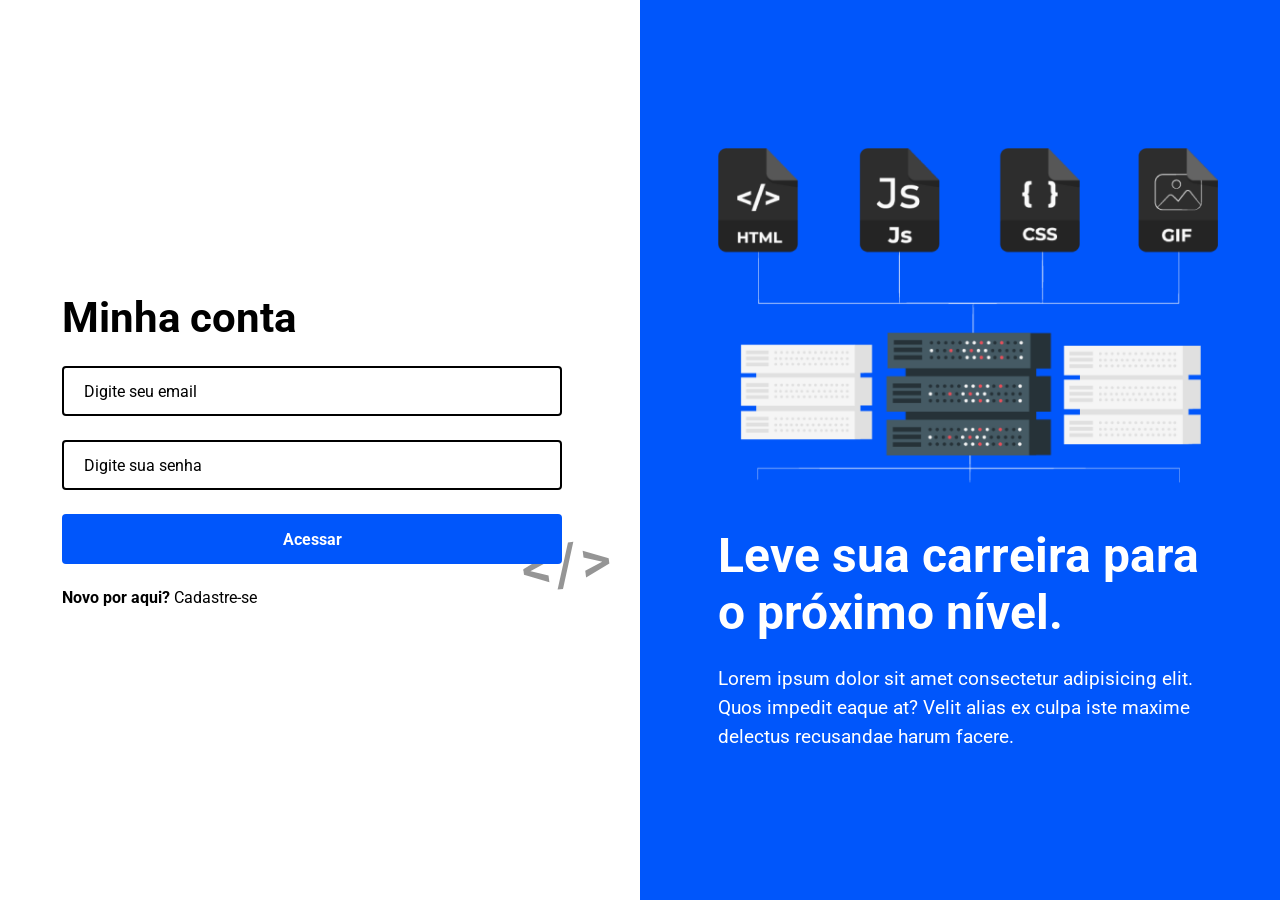
<file: index.html>
<!doctype html>
<html lang="en">
  <head>
    <meta charset="UTF-8" />
    <meta name="viewport" content="width=device-width, initial-scale=1.0" />
    <link rel="preconnect" href="https://fonts.googleapis.com" />
    <link rel="preconnect" href="https://fonts.gstatic.com" crossorigin />
    <link
      href="https://fonts.googleapis.com/css2?family=Roboto:ital,wdth,wght@0,75..100,100..900;1,75..100,100..900&display=swap"
      rel="stylesheet"
    />
    <link rel="stylesheet" href="styles/style.css" />
    <title>Login</title>
  </head>
  <body>
    <main>
      <section class="wrapper">
        <div class="column left">
          <div class="form-container">
            <span class="form-title">Minha conta</span>
            <form>
              <input
                type="email"
                required
                placeholder="Digite seu email"
                name="email"
              />
              <input
                type="password"
                required
                placeholder="Digite sua senha"
                name="password"
              />
              <button type="submit" class="form-button">Acessar</button>
            </form>
            <div class="signup-section">
              <span>
                <strong>Novo por aqui?</strong>
                <a href="pages/signup.html">Cadastre-se</a>
              </span>
            </div>
          </div>
        </div>
        <div class="column right">
          <div class="image-container">
            <img src="assets/info.png" alt="info" />
          </div>
          <div class="content-container">
            <h1>Leve sua carreira para o próximo nível.</h1>
            <p>
              Lorem ipsum dolor sit amet consectetur adipisicing elit. Quos
              impedit eaque at? Velit alias ex culpa iste maxime delectus
              recusandae harum facere.
            </p>
          </div>
        </div>
      </section>
    </main>
  </body>
</html>
</file>
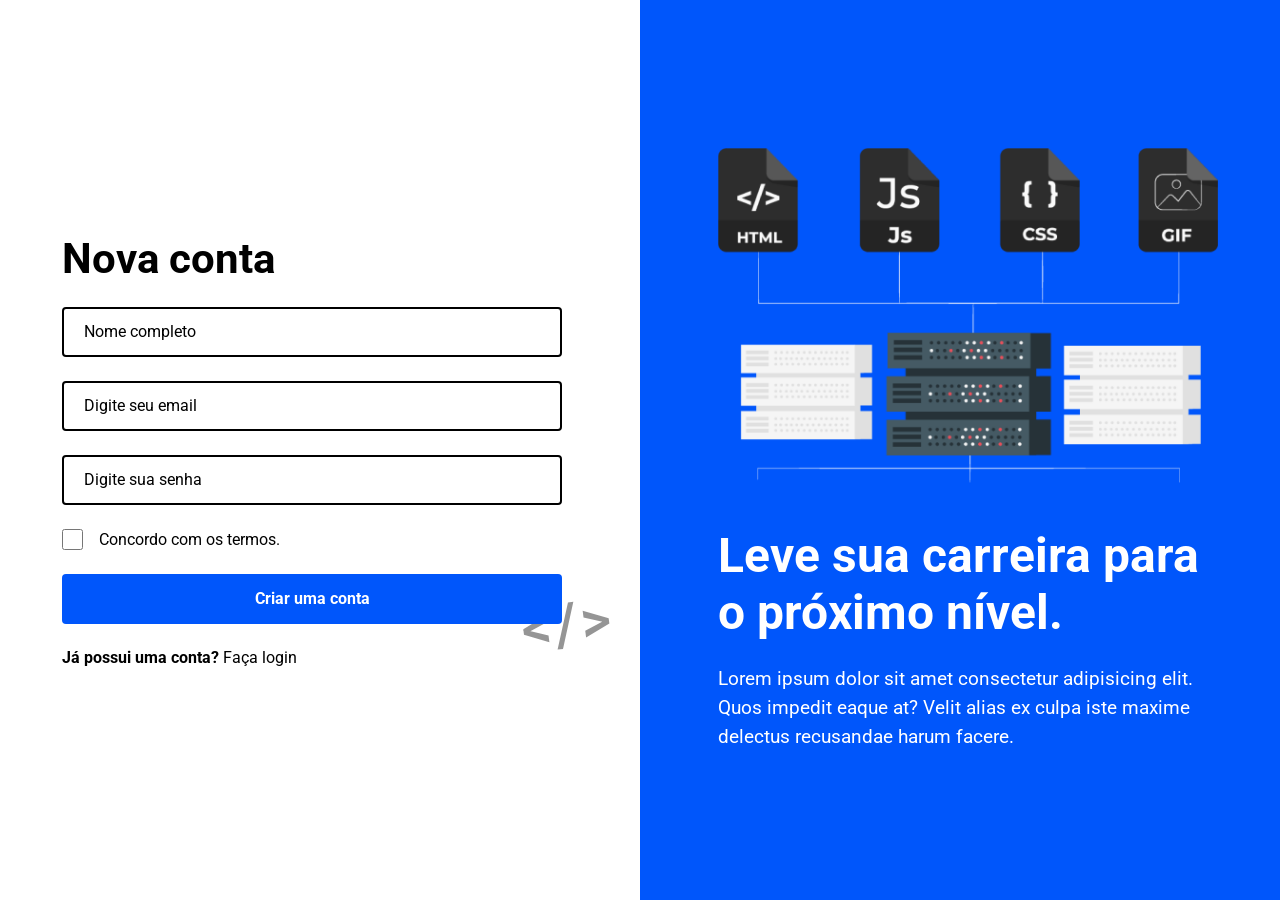
<file: pages/signup.html>
<!doctype html>
<html lang="en">
  <head>
    <meta charset="UTF-8" />
    <meta name="viewport" content="width=device-width, initial-scale=1.0" />
    <link rel="preconnect" href="https://fonts.googleapis.com" />
    <link rel="preconnect" href="https://fonts.gstatic.com" crossorigin />
    <link
      href="https://fonts.googleapis.com/css2?family=Roboto:ital,wdth,wght@0,75..100,100..900;1,75..100,100..900&display=swap"
      rel="stylesheet"
    />
    <link rel="stylesheet" href="../styles/style.css" />
    <title>Signup</title>
  </head>
  <body>
    <main>
      <div class="wrapper">
        <div class="column left">
          <div class="form-container">
            <span class="form-title">Nova conta</span>
            <form>
              <input
                type="text"
                required
                placeholder="Nome completo"
                name="name"
              />
              <input
                type="email"
                required
                placeholder="Digite seu email"
                name="email"
              />
              <input
                type="password"
                required
                placeholder="Digite sua senha"
                name="password"
              />
              <label for="terms" class="checkbox-field"
                ><input type="checkbox"  name="terms" id="terms" />Concordo com
                os termos.</label
              >

              <button type="submit" class="form-button">Criar uma conta</button>
            </form>
            <div class="signup-section">
              <span>
                <strong>Já possui uma conta?</strong>
                <a href="../index.html">Faça login</a>
              </span>
            </div>
          </div>
        </div>
        <div class="column right">
          <div class="image-container">
            <img src="../assets/info.png" alt="info" />
          </div>
          <div class="content-container">
            <h1>Leve sua carreira para o próximo nível.</h1>
            <p>
              Lorem ipsum dolor sit amet consectetur adipisicing elit. Quos
              impedit eaque at? Velit alias ex culpa iste maxime delectus
              recusandae harum facere.
            </p>
          </div>
        </div>
      </div>
    </main>
  </body>
</html>
</file>
<file: styles/style.css>
* {
  margin: 0;
  padding: 0;
  box-sizing: border-box;
  text-decoration: none;
  border: 0;
  font-family: "Roboto", sans-serif;
}

html {
  scroll-behavior: smooth;
}

:root {
  --white: #ffffff;
  --black: #000000;
  --primary-color: #0056fb;
  --hover-button: #008afb;
}

a {
  color: var(--black);
  transition: 0.4s;
}

a:hover {
  color: var(--primary-color);
}

button[type="submit"] {
  background-color: var(--primary-color);
  color: white;
  font-weight: bold;
  font-size: 16px;
  transition: background-color 0.4s linear;
  height: 50px;
  border-radius: 4px;
  cursor: pointer;
}

button[type="submit"]:hover {
  background-color: var(--hover-button);
}

input[type="text"],
input[type="email"],
input[type="password"] {
  color: var(--black);
  border: 2px solid var(--black);
  border-radius: 4px;
  height: 50px;
  font-size: 16px;
  padding: 0 20px;
  outline: none;
}

input[type="checkbox"] {
  width: 21px;
  height: 21px;
}

input::placeholder {
  color: var(--black);
}

.wrapper {
  display: flex;
  height: 100vh;
}

.column {
  flex: 1;
  min-width: 50%;
  height: 100%;
  display: flex;
  flex-direction: column;
  justify-content: center;
  align-items: center;
  padding: 2rem clamp(1rem, 4vw, 2rem);
}

.column.left {
  padding-right: 3rem;
}

.form-container {
  display: flex;
  flex-direction: column;
  gap: 1.5rem;
  max-width: 500px;
  width: 100%;
}

.form-title {
  font-size: clamp(2rem, 4vw, 2.6rem);
  font-weight: bold;
}

.form-container form {
  display: flex;
  flex-direction: column;
  width: 100%;
  gap: 1.5rem;
}

.form-button {
  position: relative;
}

.form-button::after {
  content: "";
  width: 92px;
  height: 57px;
  background-image: url("../assets/code.svg");
  background-repeat: no-repeat;
  position: absolute;
  opacity: 0.5;
  right: -10%;
  bottom: -60%;
  z-index: -1;
}

.column.right {
  background-color: var(--primary-color);
  gap: 2.5rem;
  color: var(--white);
  padding-left: 3rem;
}

.image-container,
.content-container {
  max-width: 500px;
  width: 100%;
}

.image-container img {
  width: 100%;
}

.content-container h1 {
  font-size: clamp(2rem, 4vw, 3rem);
  margin-bottom: 24px;
}

.content-container p {
  font-size: clamp(1rem, 4vw, 1.2rem);
  line-height: 150%;
}

.checkbox-field {
  display: flex;
  align-items: center;
  gap: 1rem;
}

@media (max-width: 767px) {
  .wrapper {
    flex-direction: column;
    min-height: 100vh;
    min-height: 100dvh;
  }

  .column.right {
    padding: 3rem 2rem;
  }
}
</file>
